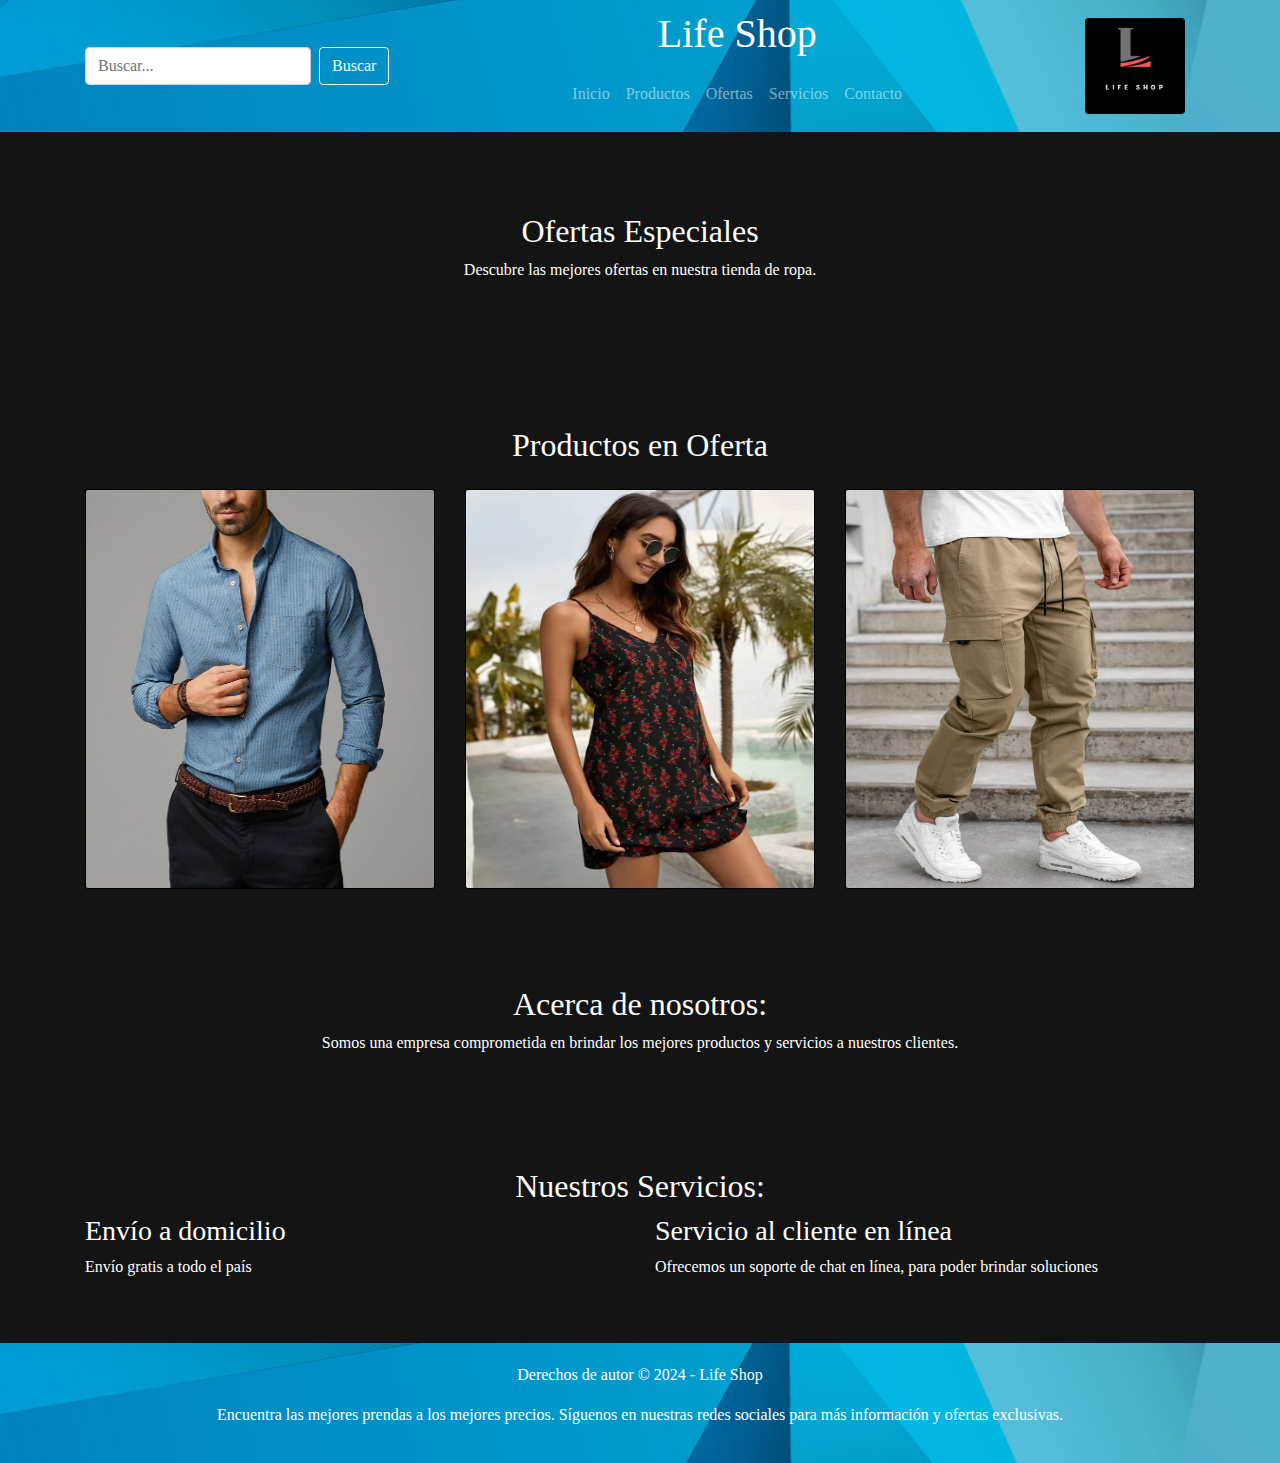
<file: coder web/index.html>
<!DOCTYPE html>
<html lang="es">
<head>
    <meta charset="UTF-8">
    <meta name="viewport" content="width=device-width, initial-scale=1.0">
    <title>Life Shop</title>
    <!-- Enlaces a los estilos -->
    <link rel="stylesheet" href="https://stackpath.bootstrapcdn.com/bootstrap/4.5.2/css/bootstrap.min.css">
    <link rel="icon" href="./imagenes/LOGO.jpg">
    <link rel="stylesheet" href="./css/style.css"> 
</head>
<body>

<header>
    <!-- Encabezado de la página -->
    <div class="container header-content">
        <div class="left">
            <!-- Formulario de búsqueda -->
            <form class="form-inline" action="#" method="get">
                <input class="form-control mr-sm-2" type="search" name="q" placeholder="Buscar...">
                <button class="btn btn-outline-light my-2 my-sm-0" type="submit">Buscar</button>
            </form>
        </div>
        <div class="center text-center">
            <!-- Título del sitio -->
            <h1 class="title">Life Shop</h1>
            <!-- Menú de navegación -->
            <nav class="navbar navbar-expand-lg navbar-dark">
                <ul class="navbar-nav mr-auto menu">
                    <li class="nav-item"><a class="nav-link" href="./index.html">Inicio</a></li>
                    <li class="nav-item"><a class="nav-link" href="./paginas/productos.html">Productos</a></li>
                    <li class="nav-item"><a class="nav-link" href="./paginas/ofertas.html">Ofertas</a></li>
                    <li class="nav-item"><a class="nav-link" href="./paginas/servicios.html">Servicios</a></li>
                    <li class="nav-item"><a class="nav-link" href="./paginas/contacto.html">Contacto</a></li>
                </ul>
            </nav>
        </div>
        <div class="right">
            <!-- Logo del sitio -->
            <img src="./imagenes/LOGO.jpg" alt="Logo De Ropa" class="logo">
        </div>
    </div>
</header>
<section id="banner">
    <!-- Sección de banner con ofertas especiales -->
    <div class="container">
        <h2>Ofertas Especiales</h2> 
        <p>Descubre las mejores ofertas en nuestra tienda de ropa.</p> 
    </div>
</section>

<section id="ropa" class="py-5">
    <!-- Sección de productos en oferta -->
    <div class="container">
        <h2 class="text-center mb-4">Productos en Oferta</h2> 
        <div class="row products">
            <div class="col-md-4 product">
                <!-- Imagen 1 -->
                <img src="./imagenes/ROPA HOMBRE/casual.jpg" alt="Remera" class="img-fluid modified-image">
            </div>
            <div class="col-md-4 product">
                <!-- Imagen 2 -->
                <img src="./imagenes/ROPA MUJER/verano.webp" alt="Vestido" class="img-fluid modified-image">
            </div>
            <div class="col-md-4 product">
                <!-- Imagen 3 -->
                <img src="./imagenes/ROPA HOMBRE/cargo.jpg" alt="pantalon" class="img-fluid custom-image">
            </div>
        </div>
    </div>
</section>

<section id="about" class="py-5 bg-light-gray">
    <!-- Acerca de nosotros -->
    <div class="container">
        <h2 class="text-center">Acerca de nosotros:</h2>
        <p class="text-center">Somos una empresa comprometida en brindar los mejores productos y servicios a nuestros clientes.</p>
    </div>
</section>

<section id="service" class="py-5">
    <!-- Nuestros Servicios -->
    <div class="container">
        <h2 class="text-center">Nuestros Servicios:</h2>
        <div class="row">
            <div class="col-md-6 service-item">
                <h3>Envío a domicilio</h3>
                <p>Envío gratis a todo el país</p>
            </div>
            <div class="col-md-6 service-item">
                <h3>Servicio al cliente en línea </h3>
                <p>Ofrecemos un soporte de chat en línea, para poder brindar soluciones</p>
            </div>
        </div>
    </div>
</section>
<footer>
    <!-- Pie de página -->
    <div class="container">
        <p>Derechos de autor &copy; 2024 - Life Shop</p>
        <p>Encuentra las mejores prendas a los mejores precios. Síguenos en nuestras redes sociales para más información y ofertas exclusivas.</p>
    </div>
</footer>

</body>
</html>
</file>
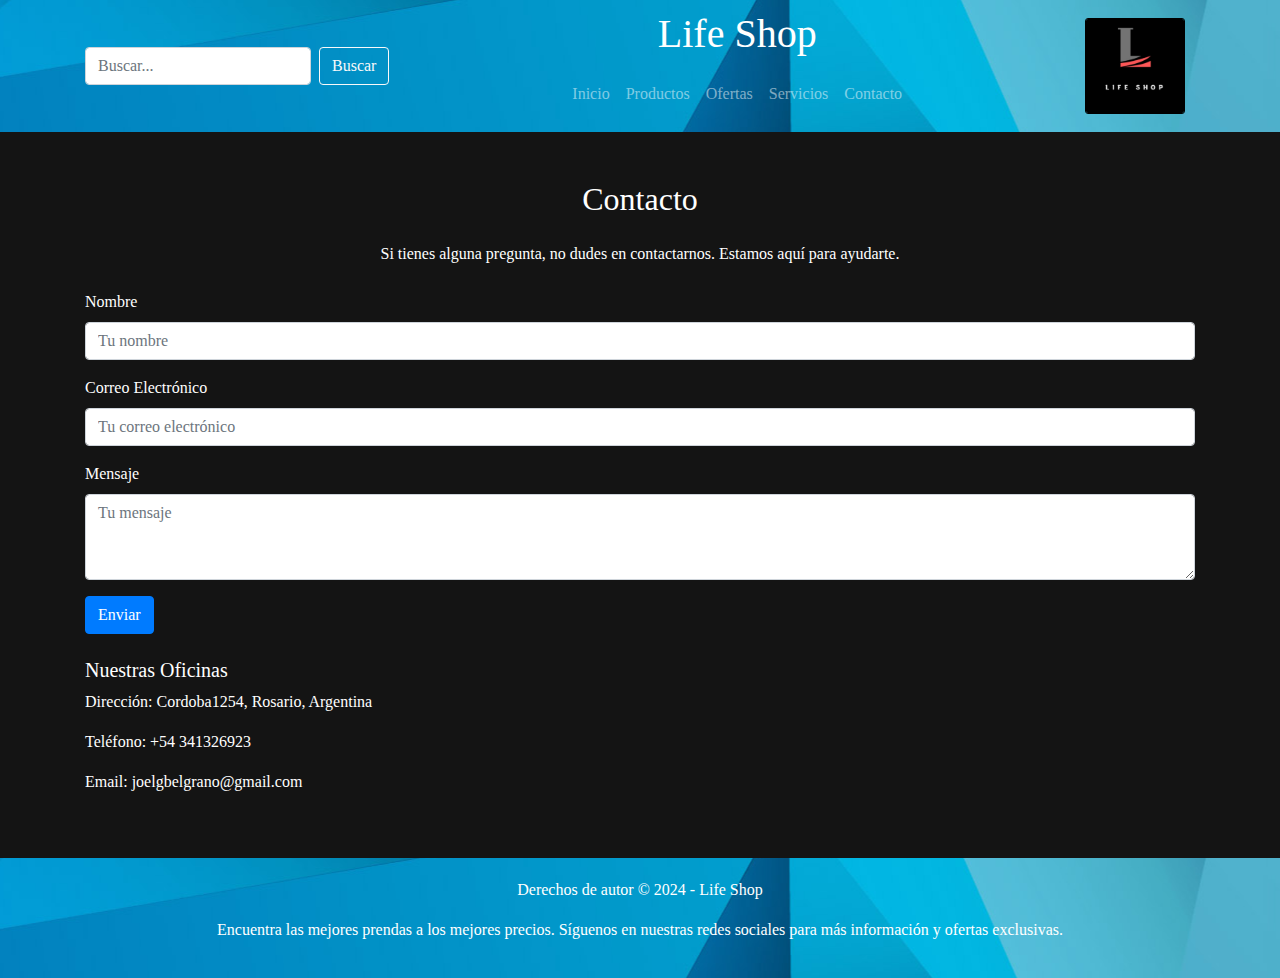
<file: coder web/paginas/contacto.html>
<!DOCTYPE html>
<html lang="es">
<head>
    <meta charset="UTF-8">
    <meta name="viewport" content="width=device-width, initial-scale=1.0">
    <title>Life Shop - Contacto</title>
    <!-- Enlaces a los estilos -->
    <link rel="stylesheet" href="https://stackpath.bootstrapcdn.com/bootstrap/4.5.2/css/bootstrap.min.css">
    <link rel="icon" href="../imagenes/LOGO.jpg">
    <link rel="stylesheet" href="../css/style.css">
</head>
<body>

<header>
    <!-- Encabezado de la página -->
    <div class="container header-content">
        <div class="left">
            <!-- Formulario de búsqueda -->
            <form class="form-inline" action="#" method="get">
                <input class="form-control mr-sm-2" type="search" name="q" placeholder="Buscar...">
                <button class="btn btn-outline-light my-2 my-sm-0" type="submit">Buscar</button>
            </form>
        </div>
        <div class="center text-center">
            <!-- Título del sitio y menú de navegación -->
            <h1 class="title">Life Shop</h1>
            <nav class="navbar navbar-expand-lg navbar-dark">
                <ul class="navbar-nav">
                    <li class="nav-item"><a class="nav-link" href="../index.html">Inicio</a></li>
                    <li class="nav-item"><a class="nav-link" href="./productos.html">Productos</a></li>
                    <li class="nav-item"><a class="nav-link" href="./ofertas.html">Ofertas</a></li>
                    <li class="nav-item"><a class="nav-link" href="./servicios.html">Servicios</a></li>
                    <li class="nav-item"><a class="nav-link" href="./contacto.html">Contacto</a></li>
                </ul>
            </nav>
        </div>
        <div class="right">
            <!-- Logo del sitio -->
            <img src="../imagenes/LOGO.jpg" alt="Logo De Ropa" class="logo">
        </div>
    </div>
</header>

<section id="contacto" class="py-5">
    <!-- Sección de contacto -->
    <div class="container">
        <h2 class="text-center mb-4">Contacto</h2>
        <p class="text-center mb-4">Si tienes alguna pregunta, no dudes en contactarnos. Estamos aquí para ayudarte.</p>
        <!-- Formulario de contacto -->
        <form>
            <div class="form-group">
                <label for="name">Nombre</label>
                <input type="text" class="form-control" id="name" placeholder="Tu nombre">
            </div>
            <div class="form-group">
                <label for="email">Correo Electrónico</label>
                <input type="email" class="form-control" id="email" placeholder="Tu correo electrónico">
            </div>
            <div class="form-group">
                <label for="message">Mensaje</label>
                <textarea class="form-control" id="message" rows="3" placeholder="Tu mensaje"></textarea>
            </div>
            <button type="submit" class="btn btn-primary">Enviar</button>
        </form>
        <!-- Información de contacto -->
        <div class="mt-4">
            <h5>Nuestras Oficinas</h5>
            <p>Dirección: Cordoba1254, Rosario, Argentina</p>
            <p>Teléfono: +54 341326923</p>
            <p>Email: joelgbelgrano@gmail.com</p>
        </div>
    </div>
</section>

<footer class="contacto">
    <!-- Pie de página -->
    <div class="container">
        <p>Derechos de autor &copy; 2024 - Life Shop</p>
        <p>Encuentra las mejores prendas a los mejores precios. Síguenos en nuestras redes sociales para más información y ofertas exclusivas.</p>
    </div>
</footer>

<!-- Scripts -->
<script src="https://code.jquery.com/jquery-3.5.1.slim.min.js"></script>
<script src="https://cdn.jsdelivr.net/npm/@popperjs/core@2.5.4/dist/umd/popper.min.js"></script>
<script src="https://stackpath.bootstrapcdn.com/bootstrap/4.5.2/js/bootstrap.min.js"></script>

</body>
</html>
</file>
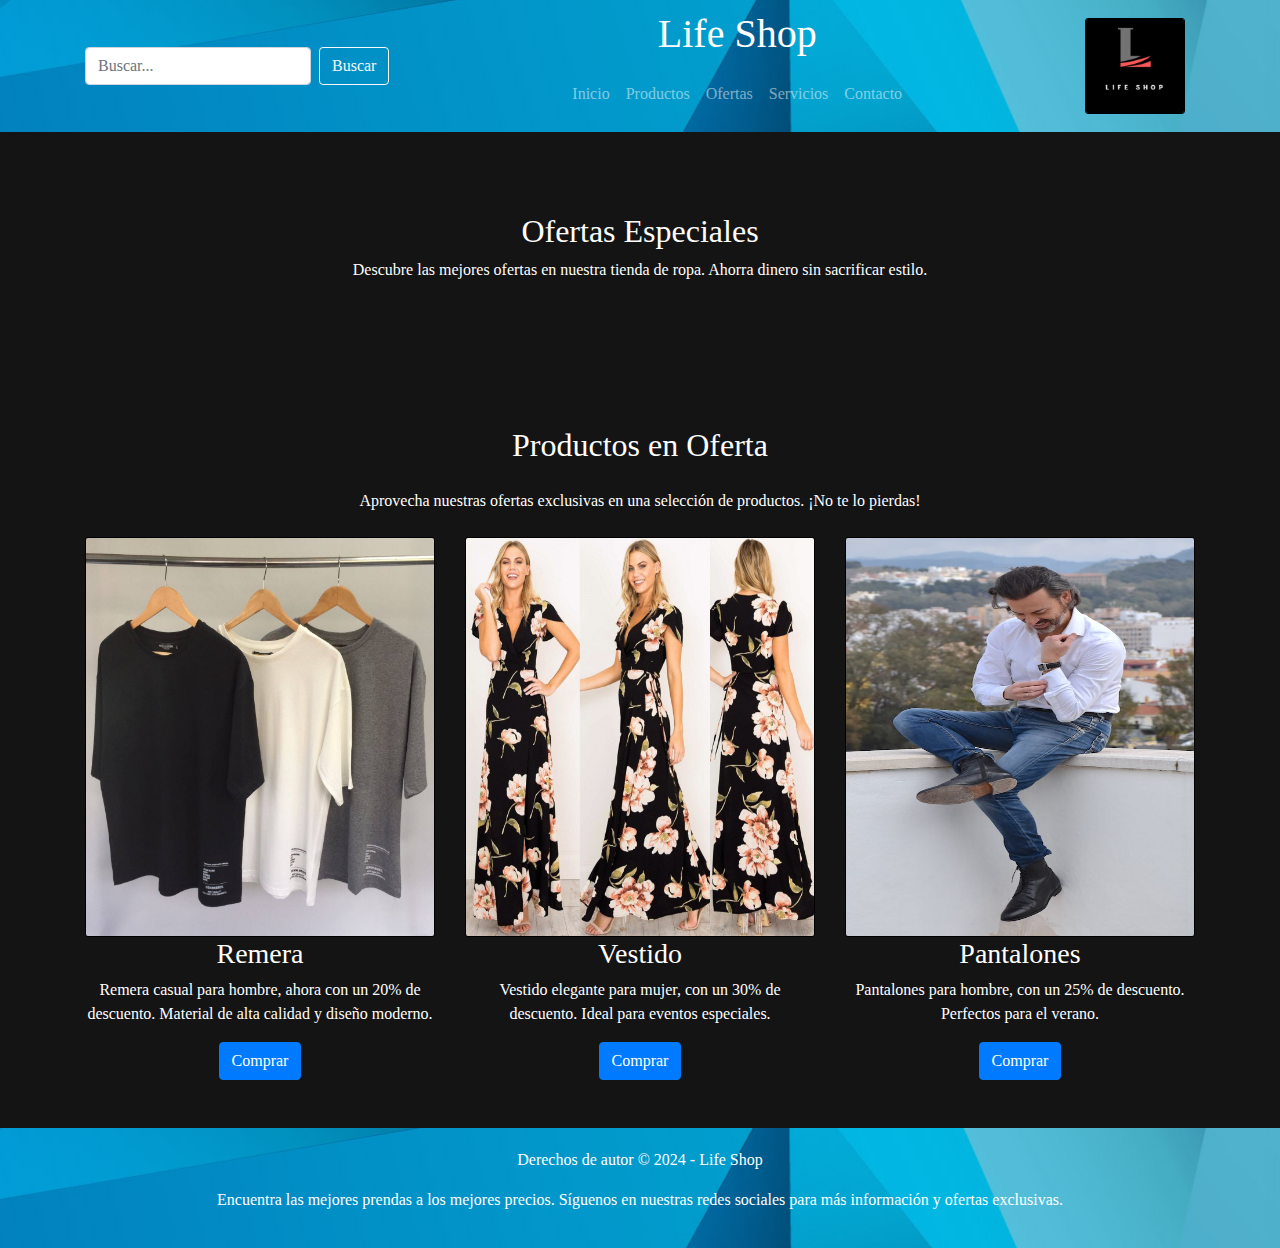
<file: coder web/paginas/ofertas.html>
<!DOCTYPE html>
<html lang="es">
<head>
    <meta charset="UTF-8">
    <meta name="viewport" content="width=device-width, initial-scale=1.0">
    <title>Life Shop - Ofertas</title>
    <!-- Enlaces a los estilos -->
    <link rel="stylesheet" href="https://stackpath.bootstrapcdn.com/bootstrap/4.5.2/css/bootstrap.min.css">
    <link rel="icon" href="../imagenes/LOGO.jpg">
    <link rel="stylesheet" href="../css/style.css">
</head>
<body>

<header>
    <!-- Encabezado de la página -->
    <div class="container header-content">
        <div class="left">
            <!-- Formulario de búsqueda -->
            <form class="form-inline" action="#" method="get">
                <input class="form-control mr-sm-2" type="search" name="q" placeholder="Buscar...">
                <button class="btn btn-outline-light my-2 my-sm-0" type="submit">Buscar</button>
            </form>
        </div>
        <div class="center text-center">
            <!-- Título del sitio y menú de navegación -->
            <h1 class="title">Life Shop</h1>
            <nav class="navbar navbar-expand-lg navbar-dark">
                <ul class="navbar-nav">
                    <li class="nav-item"><a class="nav-link" href="../index.html">Inicio</a></li>
                    <li class="nav-item"><a class="nav-link" href="./productos.html">Productos</a></li>
                    <li class="nav-item"><a class="nav-link" href="./ofertas.html">Ofertas</a></li>
                    <li class="nav-item"><a class="nav-link" href="./servicios.html">Servicios</a></li>
                    <li class="nav-item"><a class="nav-link" href="./contacto.html">Contacto</a></li>
                </ul>
            </nav>
        </div>
        <div class="right">
            <!-- Logo del sitio -->
            <img src="../imagenes/LOGO.jpg" alt="Logo De Ropa" class="logo">
        </div>
    </div>
</header>

<section id="banner">
    <!-- Banner de ofertas especiales -->
    <div class="container">
        <h2>Ofertas Especiales</h2> 
        <p>Descubre las mejores ofertas en nuestra tienda de ropa. Ahorra dinero sin sacrificar estilo.</p> 
    </div>
</section>

<section id="ropa" class="py-5">
    <!-- Sección de productos en oferta -->
    <div class="container">
        <h2 class="text-center mb-4">Productos en Oferta</h2> 
        <p class="text-center mb-4">Aprovecha nuestras ofertas exclusivas en una selección de productos. ¡No te lo pierdas!</p>
        <div class="row products">
            <!-- Productos en oferta -->
            <div class="col-md-4 product">
                <img src="../imagenes/ROPA HOMBRE/remera.jpeg" alt="Remera" class="img-fluid modified-image">
                <h3 class="product-title">Remera</h3>
                <p class="product-description">Remera casual para hombre, ahora con un 20% de descuento. Material de alta calidad y diseño moderno.</p>
                <button class="btn btn-primary">Comprar</button>
            </div>
            <div class="col-md-4 product">
                <img src="../imagenes/ROPA MUJER/vestido x3.jpg" alt="Vestido" class="img-fluid modified-image">
                <h3 class="product-title">Vestido</h3>
                <p class="product-description">Vestido elegante para mujer, con un 30% de descuento. Ideal para eventos especiales.</p>
                <button class="btn btn-primary">Comprar</button>
            </div>
            <div class="col-md-4 product">
                <img src="../imagenes/ROPA HOMBRE/jeans.jpg" alt="pantalon" class="img-fluid modified-image">
                <h3 class="product-title">Pantalones</h3>
                <p class="product-description">Pantalones para hombre, con un 25% de descuento. Perfectos para el verano.</p>
                <button class="btn btn-primary">Comprar</button>
            </div>
        </div>
    </div>
</section>

<footer>
    <!-- Pie de página -->
    <div class="container">
        <p>Derechos de autor &copy; 2024 - Life Shop
        <p>Encuentra las mejores prendas a los mejores precios. Síguenos en nuestras redes sociales para más información y ofertas exclusivas.</p>
    </div>
</footer>

<script src="https://code.jquery.com/jquery-3.5.1.slim.min.js"></script>
<script src="https://cdn.jsdelivr.net/npm/@popperjs/core@2.5.4/dist/umd/popper.min.js"></script>
<script src="https://stackpath.bootstrapcdn.com/bootstrap/4.5.2/js/bootstrap.min.js"></script>

</body>
</html>
</file>
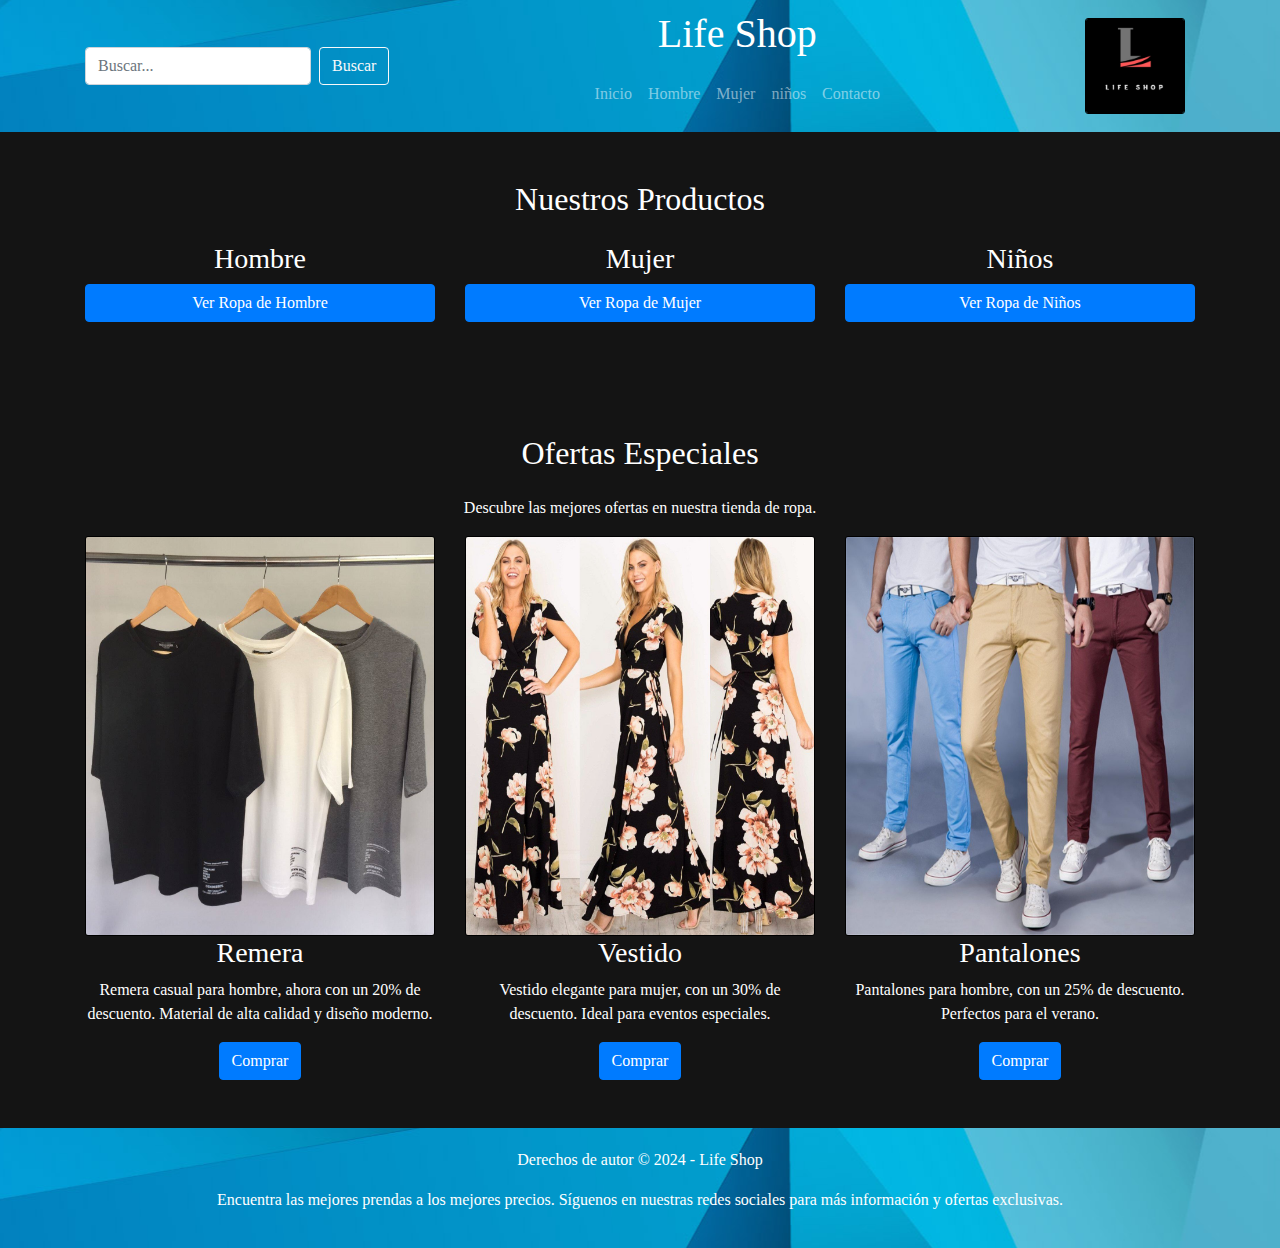
<file: coder web/paginas/productos.html>
<!DOCTYPE html>
<html lang="es">
<head>
    <meta charset="UTF-8">
    <meta name="viewport" content="width=device-width, initial-scale=1.0">
    <title>Life Shop - Productos</title>
    <!-- Enlaces a los estilos -->
    <link rel="stylesheet" href="https://stackpath.bootstrapcdn.com/bootstrap/4.5.2/css/bootstrap.min.css">
    <link rel="icon" href="../imagenes/LOGO.jpg">
    <link rel="stylesheet" href="../css/style.css"> 
</head>
<body>

<header>
    <!-- Encabezado de la página -->
    <div class="container header-content">
        <div class="left">
            <!-- Formulario de búsqueda -->
            <form class="form-inline" action="#" method="get">
                <input class="form-control mr-sm-2" type="search" name="q" placeholder="Buscar...">
                <button class="btn btn-outline-light my-2 my-sm-0" type="submit">Buscar</button>
            </form>
        </div>
        <div class="center text-center">
            <!-- Título del sitio y menú de navegación -->
            <h1 class="title">Life Shop</h1>
            <nav class="navbar navbar-expand-lg navbar-dark">
                <ul class="navbar-nav">
                    <li class="nav-item"><a class="nav-link" href="../index.html">Inicio</a></li>
                    <li class="nav-item"><a class="nav-link" href="./genero/hombre.html">Hombre</a></li>
                    <li class="nav-item"><a class="nav-link" href="./genero/mujer.html">Mujer</a></li>
                    <li class="nav-item"><a class="nav-link" href="./genero/niños.html">niños</a></li>
                    <li class="nav-item"><a class="nav-link" href="./contacto.html">Contacto</a></li>
                </ul>
            </nav>
        </div>
        <div class="right">
            <!-- Logo del sitio -->
            <img src="../imagenes/LOGO.jpg" alt="Logo De Ropa" class="logo">
        </div>
    </div>
</header>

<section id="productos" class="py-5">
    <!-- Sección de productos -->
    <div class="container">
        <h2 class="text-center mb-4">Nuestros Productos</h2>
        <div class="row">
            <!-- Categorías de productos -->
            <div class="col-md-4 product-category">
                <h3 class="text-center">Hombre</h3>
                <a href="./genero/hombre.html" class="btn btn-primary d-block mb-3">Ver Ropa de Hombre</a>
            </div>
            <div class="col-md-4 product-category">
                <h3 class="text-center">Mujer</h3>
                <a href="./genero/mujer.html" class="btn btn-primary d-block mb-3">Ver Ropa de Mujer</a>
            </div>
            <div class="col-md-4 product-category">
                <h3 class="text-center">Niños</h3>
                <a href="./genero/niños.html" class="btn btn-primary d-block mb-3">Ver Ropa de Niños</a>
            </div>
        </div>
    </div>
</section>

<section id="ofertas" class="py-5">
    <!-- Sección de ofertas especiales -->
    <div class="container">
        <h2 class="text-center mb-4">Ofertas Especiales</h2>
        <p class="text-center">Descubre las mejores ofertas en nuestra tienda de ropa.</p>
        <div class="row products">
            <!-- Productos en oferta -->
            <div class="col-md-4 product">
                <img src="../imagenes/ROPA HOMBRE/remera.jpeg" alt="Remera" class="img-fluid modified-image">
                <h3 class="product-title">Remera</h3>
                <p class="product-description">Remera casual para hombre, ahora con un 20% de descuento. Material de alta calidad y diseño moderno.</p>
                <button class="btn btn-primary">Comprar</button>
            </div>
            <div class="col-md-4 product">
                <img src="../imagenes/ROPA MUJER/vestido x3.jpg" alt="Vestido" class="img-fluid modified-image">
                <h3 class="product-title">Vestido</h3>
                <p class="product-description">Vestido elegante para mujer, con un 30% de descuento. Ideal para eventos especiales.</p>
                <button class="btn btn-primary">Comprar</button>
            </div>
            <div class="col-md-4 product">
                <img src="../imagenes/ROPA HOMBRE/pantalones.jpg" alt="Bermudas" class="img-fluid modified-image">
                <h3 class="product-title">Pantalones</h3>
                <p class="product-description">Pantalones para hombre, con un 25% de descuento. Perfectos para el verano.</p>
                <button class="btn btn-primary">Comprar</button>
            </div>
        </div>
    </div>
</section>

<footer>
    <!-- Pie de página -->
    <div class="container">
        <p>Derechos de autor &copy; 2024 - Life Shop</p>
        <p>Encuentra las mejores prendas a los mejores precios. Síguenos en nuestras redes sociales para más información y ofertas exclusivas.</p>
    </div>
</footer>

<!-- Scripts -->
<script src="https://code.jquery.com/jquery-3.5.1.slim.min.js"></script>
<script src="https://cdn.jsdelivr.net/npm/@popperjs/core@2.5.4/dist/umd/popper.min.js"></script>
<script src="https://stackpath.bootstrapcdn.com/bootstrap/4.5.2/js/bootstrap.min.js"></script>

</body>
</html>
</file>
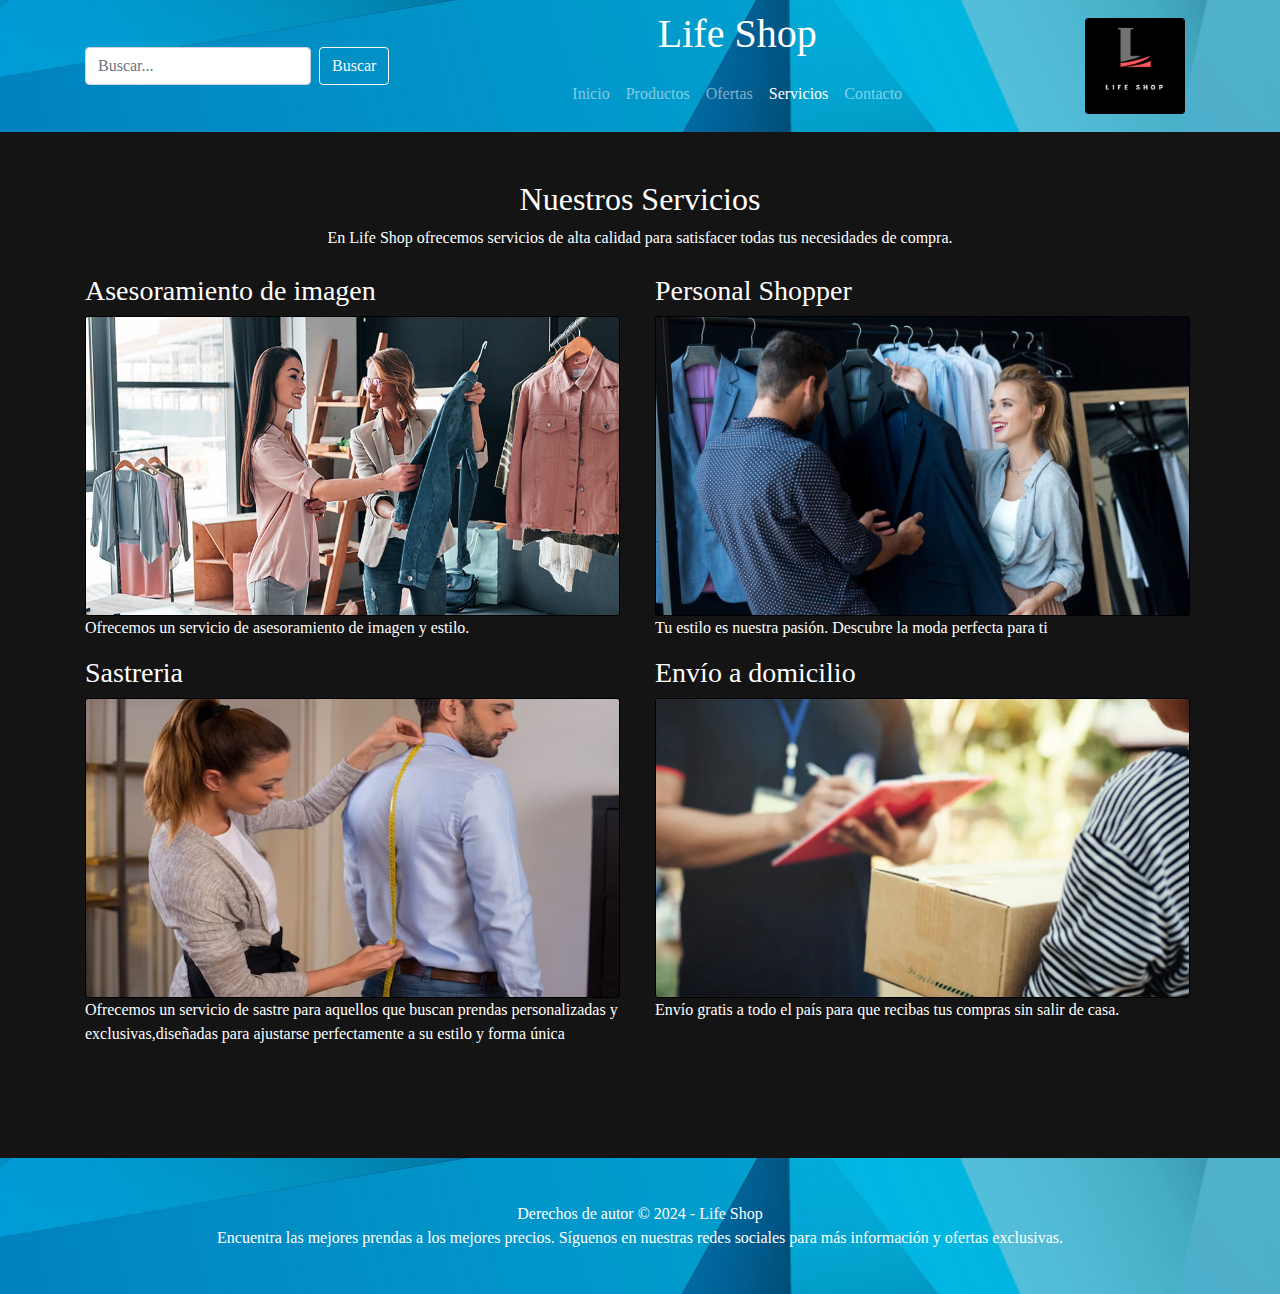
<file: coder web/paginas/servicios.html>
<!DOCTYPE html>
<html lang="es">
<head>
    <meta charset="UTF-8">
    <meta name="viewport" content="width=device-width, initial-scale=1.0">
    <title>Life Shop - Servicios</title>
    <!-- Enlaces a los estilos -->
    <link rel="stylesheet" href="https://stackpath.bootstrapcdn.com/bootstrap/4.5.2/css/bootstrap.min.css">
    <link rel="icon" href="../imagenes/LOGO.jpg">
    <link rel="stylesheet" href="../css/style.css">
</head>
<body>

<header>
    <!-- Encabezado de la página -->
    <div class="container header-content">
        <div class="left">
            <!-- Formulario de búsqueda -->
            <form class="form-inline" action="#" method="get">
                <input class="form-control mr-sm-2" type="search" name="q" placeholder="Buscar...">
                <button class="btn btn-outline-light my-2 my-sm-0" type="submit">Buscar</button>
            </form>
        </div>
        <div class="center text-center">
            <!-- Título del sitio y menú de navegación -->
            <h1 class="title">Life Shop</h1>
            <nav class="navbar navbar-expand-lg navbar-dark">
                <ul class="navbar-nav">
                    <li class="nav-item"><a class="nav-link" href="../index.html">Inicio</a></li>
                    <li class="nav-item"><a class="nav-link" href="./productos.html">Productos</a></li>
                    <li class="nav-item"><a class="nav-link" href="./ofertas.html">Ofertas</a></li>
                    <li class="nav-item active"><a class="nav-link" href="./servicios.html">Servicios</a></li>
                    <li class="nav-item"><a class="nav-link" href="./contacto.html">Contacto</a></li>
                </ul>
            </nav>
        </div>
        <div class="right">
            <!-- Logo del sitio -->
            <img src="../imagenes/LOGO.jpg" alt="Logo De Ropa" class="logo">
        </div>
    </div>
</header>

<section id="service" class="py-5">
    <!-- Sección de servicios -->
    <div class="container">
        <h2 class="text-center">Nuestros Servicios</h2>
        <p class="text-center mb-4">En Life Shop ofrecemos servicios de alta calidad para satisfacer todas tus necesidades de compra.</p>
        <div class="row">
            <!-- Lista de servicios -->
        
            <div class="col-md-6">
                <div class="service-item">
                    <h3>Asesoramiento de imagen</h3>
                    <img src="../imagenes/servicios/asesor-de-imagen.jpg" class="service">
                    <p>Ofrecemos un servicio de asesoramiento de imagen y estilo.</p>
                </div>
            </div>
            <div class="col-md-6">
                <div class="service-item">
                    <h3>Personal Shopper</h3>
                    <img src="../imagenes/servicios/personal-shopper-1.jpg" class="service">
                    <p>Tu estilo es nuestra pasión. Descubre la moda perfecta para ti</p>
                </div>
            </div>
            <div class="col-md-6">
                <div class="service-item">
                    <h3>Sastreria</h3>
                    <img src="../imagenes/servicios/sastre.avif" class="service">
                    <p>Ofrecemos un servicio de sastre para aquellos que buscan prendas personalizadas y exclusivas,diseñadas para ajustarse perfectamente a su estilo y forma única</p>
                </div>
            </div>
            <div class="col-md-6">
                <div class="service-item">
                    <h3>Envío a domicilio</h3>
                    <img src="../imagenes/servicios/domicilio.webp" class="service">
                    <p>Envío gratis a todo el país para que recibas tus compras sin salir de casa.</p>
                </div>
            </div>
        </div>
    </div>
</section>

<footer class="bg-dark text-white mt-5">
    <!-- Pie de página -->
    <div class="container py-4">
        <p class="mb-0 text-center">Derechos de autor &copy; 2024 - Life Shop</p>
        <p class="mb-0 text-center">Encuentra las mejores prendas a los mejores precios. Síguenos en nuestras redes sociales para más información y ofertas exclusivas.</p>
    </div>
</footer>

<script src="https://code.jquery.com/jquery-3.5.1.slim.min.js"></script>
<script src="https://cdn.jsdelivr.net/npm/@popperjs/core@2.5.4/dist/umd/popper.min.js"></script>
<script src="https://stackpath.bootstrapcdn.com/bootstrap/4.5.2/js/bootstrap.min.js"></script>

</body>
</html>
</file>
<file: coder web/css/style.css>
@charset "UTF-8";
/* Estilos generales */
body {
font-family: serif;
display: flex;
flex-direction: column;
min-height: 100vh;
background-color: rgb(20, 20, 20);
color: white;
  /* Estilos del header */
}
body header {
background: url("../imagenes/banner.jpg") no-repeat center center;
background-color: rgb(20, 20, 20);
color: white;
padding: 10px 0;
}
body header .header-content {
display: flex;
justify-content: space-between;
align-items: center;
  /* Estilos del logo en el header */
}
body header .header-content .left {
margin-right: auto;
}
body header .header-content .center {
max-width: 50%;
text-align: center;
margin: 0 auto;
}
body header .header-content .right {
margin-left: auto;
}
body header .header-content .logo {
max-width: 100px;
height: auto;
margin-right: 10px;
}

/* Estilos específicos de productos */
.product {
text-align: center;
}
.product img {
width: 100%;
height: 400px;
}

/* Estilos del banner */
#banner {
background-color: rgb(20, 20, 20);
background-size: cover;
color: rgb(255, 254, 254);
text-align: center;
padding: 80px 0;
}

/* Estilos de las secciones de "About" y "Service" */
#about, #service {
background-color: rgb(20, 20, 20);
flex: 1;
}
#about .custom-image, #service .custom-image {
width: 300px;
height: 2000px;
}

/* Estilos para el footer */
footer {
background: url("../imagenes/banner.jpg") no-repeat center center;
background-color: black;
color: white;
padding: 20px 0;
text-align: center;
width: 100%;
margin-top: auto;
}
img {
    border: 1px solid black;
    border-radius: 3px;
    }
    h2 {
    animation: mover-izquierda-derecha 2s 1;
    animation-fill-mode: forwards;
    }
    @keyframes mover-izquierda-derecha {
    from {
        transform: translateX(-300px);
    }
    to {
        transform: translateX(0px);
    }
    }
    img {
    margin: auto;
    cursor: pointer;
    transition: 0.5s;
    }
    img:hover {
    transform: scale(1.1);
    transition: 0.5s;
    }
    button:hover {
    transform: scale(1.1);
    transition: 0.5s;
    }
    
    .service {
    width: 535px;
    height: 300px;
    }
    h3 {
        animation: mover-izquierda-derecha 2s 1;
        animation-fill-mode: forwards;
        }
        @keyframes mover-izquierda-derecha {
        from {
            transform: translateX(-300px);
        }
        to {
            transform: translateX(0px);
        }
        }
</file>
